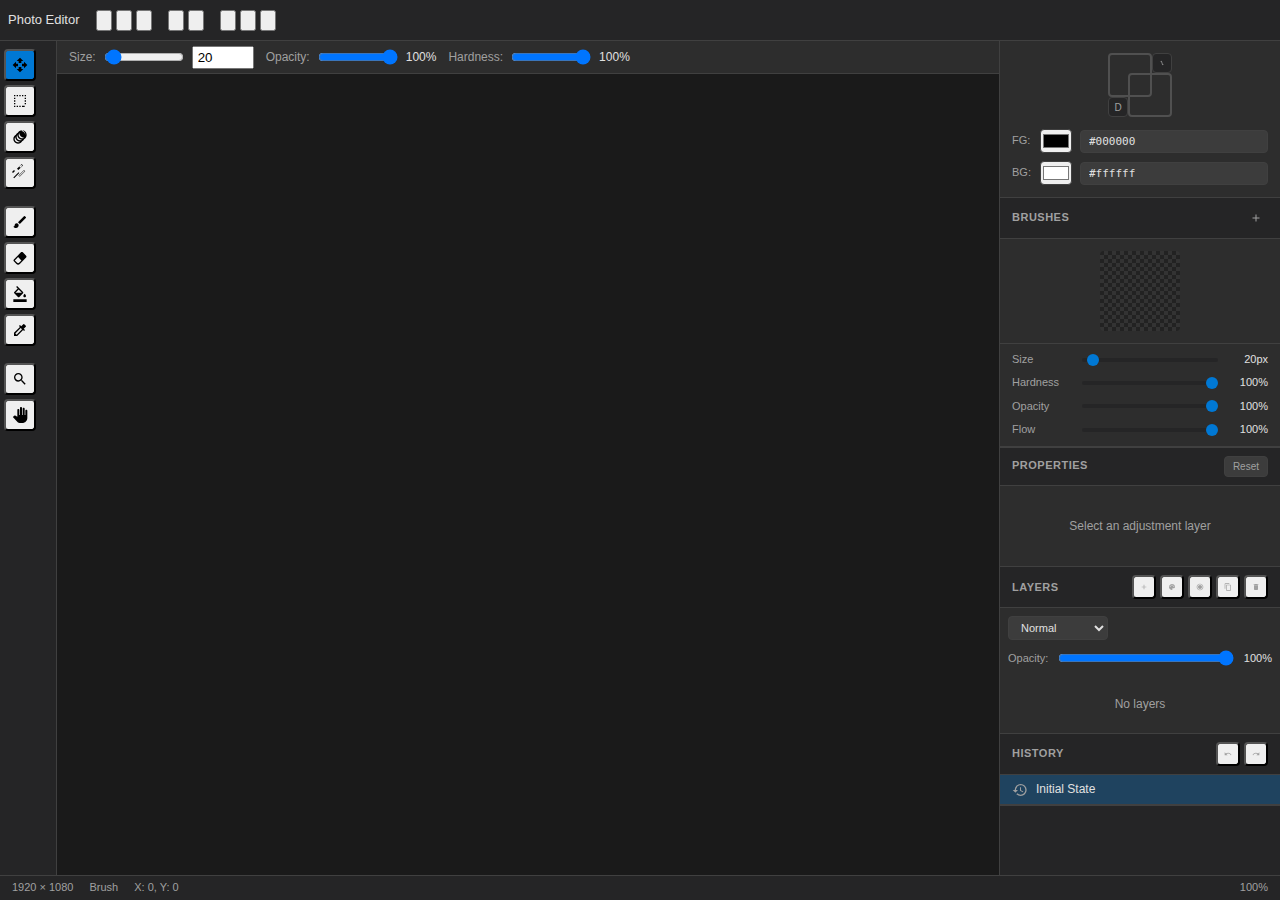
<file: index.html>
<!DOCTYPE html>
<html lang="en">
<head>
  <meta charset="UTF-8">
  <meta name="viewport" content="width=device-width, initial-scale=1.0, maximum-scale=1.0, user-scalable=no">
  <meta name="description" content="Professional-grade image editor in your browser">
  <meta name="theme-color" content="#1a1a1a">
  <meta name="color-scheme" content="dark">

  <!-- PWA Meta Tags -->
  <meta name="mobile-web-app-capable" content="yes">
  <meta name="apple-mobile-web-app-capable" content="yes">
  <meta name="apple-mobile-web-app-status-bar-style" content="black-translucent">
  <meta name="apple-mobile-web-app-title" content="Photo Editor">
  <meta name="application-name" content="Photo Editor">
  <meta name="msapplication-TileColor" content="#1a1a1a">

  <title>Photo Editor</title>

  <!-- PWA Manifest -->
  <link rel="manifest" href="/manifest.json">

  <!-- Icons -->
  <link rel="icon" type="image/png" sizes="32x32" href="/assets/icons/icon-32.png">
  <link rel="icon" type="image/png" sizes="16x16" href="/assets/icons/icon-16.png">
  <link rel="apple-touch-icon" href="/assets/icons/icon-192.png">

  <!-- Stylesheets -->
  <link rel="stylesheet" href="styles/main.css">
  <link rel="stylesheet" href="styles/themes/dark.css">

  <!-- Preload critical resources -->
  <link rel="modulepreload" href="src/main.js">
  <link rel="modulepreload" href="src/core/store.js">
  <link rel="modulepreload" href="src/core/event-bus.js">
</head>
<body>
  <app-shell></app-shell>

  <script type="module" src="src/main.js"></script>

  <!-- Service Worker Registration -->
  <script>
    // Register service worker for offline support
    if ('serviceWorker' in navigator) {
      window.addEventListener('load', async () => {
        try {
          const registration = await navigator.serviceWorker.register('/sw.js', {
            scope: '/'
          });

          console.log('Service Worker registered:', registration.scope);

          // Handle updates
          registration.addEventListener('updatefound', () => {
            const newWorker = registration.installing;
            console.log('Service Worker update found');

            newWorker.addEventListener('statechange', () => {
              if (newWorker.state === 'installed' && navigator.serviceWorker.controller) {
                // New content available, show update notification
                showUpdateNotification();
              }
            });
          });
        } catch (error) {
          console.error('Service Worker registration failed:', error);
        }
      });

      // Handle controller change (new SW activated)
      navigator.serviceWorker.addEventListener('controllerchange', () => {
        console.log('New Service Worker activated');
      });
    }

    // Show update notification
    function showUpdateNotification() {
      const notification = document.createElement('div');
      notification.className = 'update-notification';
      notification.innerHTML = `
        <span>A new version is available!</span>
        <button onclick="location.reload()">Refresh</button>
        <button onclick="this.parentElement.remove()">Dismiss</button>
      `;
      notification.style.cssText = `
        position: fixed;
        bottom: 20px;
        left: 50%;
        transform: translateX(-50%);
        background: #3b82f6;
        color: white;
        padding: 12px 20px;
        border-radius: 8px;
        display: flex;
        align-items: center;
        gap: 12px;
        z-index: 10000;
        box-shadow: 0 4px 12px rgba(0,0,0,0.3);
        font-family: system-ui, sans-serif;
        font-size: 14px;
      `;
      const buttons = notification.querySelectorAll('button');
      buttons.forEach(btn => {
        btn.style.cssText = `
          background: rgba(255,255,255,0.2);
          border: none;
          color: white;
          padding: 6px 12px;
          border-radius: 4px;
          cursor: pointer;
          font-size: 13px;
        `;
      });
      document.body.appendChild(notification);
    }

    // Handle online/offline status
    window.addEventListener('online', () => {
      document.body.classList.remove('offline');
      console.log('Back online');
    });

    window.addEventListener('offline', () => {
      document.body.classList.add('offline');
      console.log('Gone offline');
    });

    // Request persistent storage on first visit
    if (navigator.storage && navigator.storage.persist) {
      navigator.storage.persisted().then(persisted => {
        if (!persisted) {
          // Only request after user interaction
          document.addEventListener('click', async function requestPersist() {
            const granted = await navigator.storage.persist();
            console.log('Persistent storage:', granted ? 'granted' : 'denied');
            document.removeEventListener('click', requestPersist);
          }, { once: true });
        }
      });
    }
  </script>
</body>
</html>
</file>
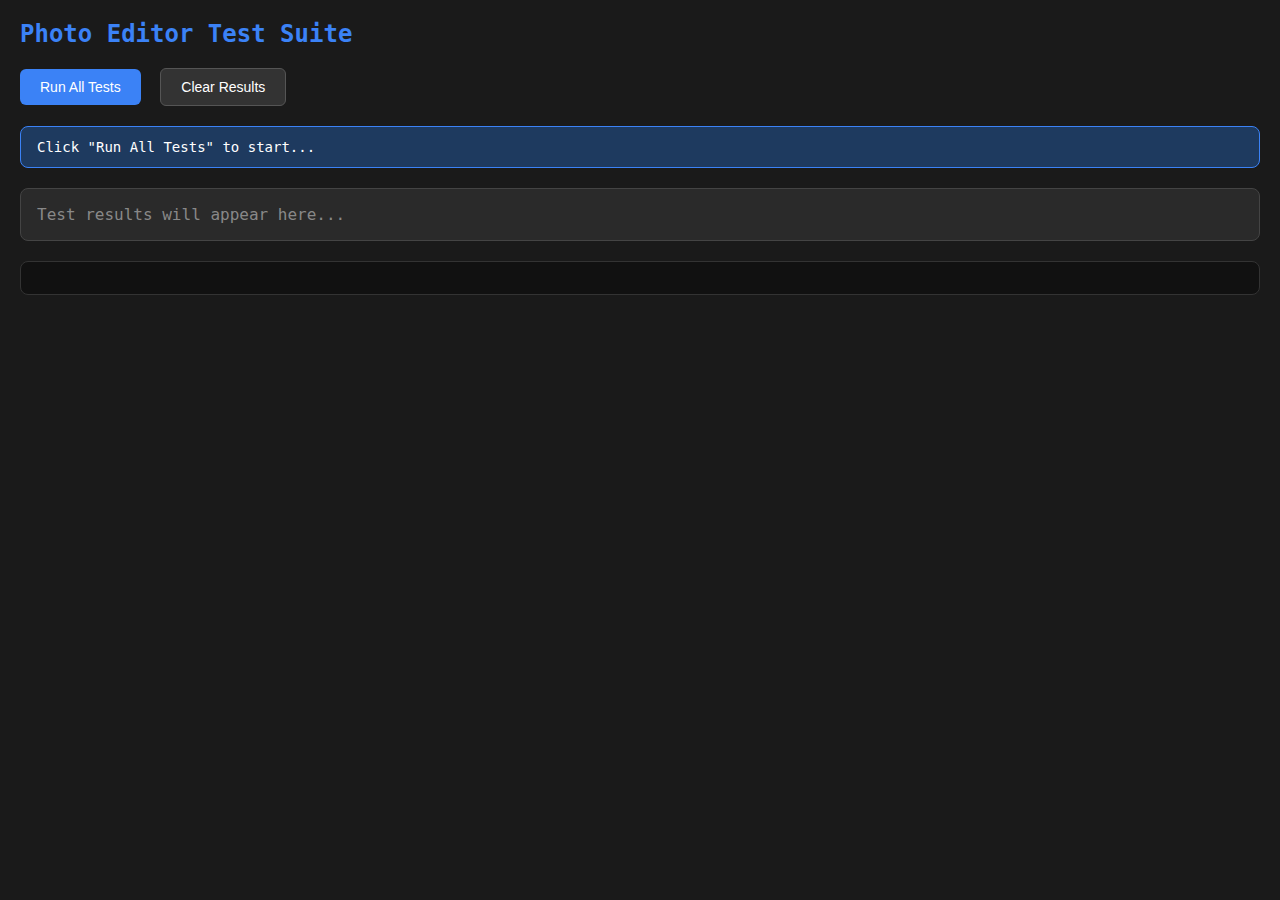
<file: tests/index.html>
<!DOCTYPE html>
<html lang="en">
<head>
  <meta charset="UTF-8">
  <meta name="viewport" content="width=device-width, initial-scale=1.0">
  <title>Photo Editor - Test Suite</title>
  <style>
    * {
      margin: 0;
      padding: 0;
      box-sizing: border-box;
    }

    body {
      font-family: -apple-system, BlinkMacSystemFont, 'Segoe UI', Roboto, monospace;
      background: #1a1a1a;
      color: #fff;
      padding: 20px;
      min-height: 100vh;
    }

    h1 {
      font-size: 24px;
      margin-bottom: 20px;
      color: #3b82f6;
    }

    .status {
      padding: 12px 16px;
      border-radius: 8px;
      margin-bottom: 20px;
      font-size: 14px;
    }

    .status.running {
      background: #1e3a5f;
      border: 1px solid #3b82f6;
    }

    .status.success {
      background: #14532d;
      border: 1px solid #22c55e;
    }

    .status.failure {
      background: #450a0a;
      border: 1px solid #ef4444;
    }

    .results {
      background: #2a2a2a;
      border: 1px solid #444;
      border-radius: 8px;
      padding: 16px;
      overflow: auto;
      max-height: 70vh;
    }

    .suite {
      margin-bottom: 20px;
    }

    .suite-name {
      font-size: 16px;
      font-weight: 600;
      color: #60a5fa;
      margin-bottom: 8px;
      padding-bottom: 4px;
      border-bottom: 1px solid #444;
    }

    .test {
      padding: 4px 0;
      font-size: 13px;
      display: flex;
      align-items: center;
      gap: 8px;
    }

    .test.passed {
      color: #22c55e;
    }

    .test.failed {
      color: #ef4444;
    }

    .test-icon {
      width: 16px;
    }

    .error-details {
      background: #450a0a;
      padding: 8px 12px;
      margin: 4px 0 4px 24px;
      border-radius: 4px;
      font-size: 11px;
      color: #fca5a5;
      white-space: pre-wrap;
    }

    .summary {
      display: flex;
      gap: 20px;
      margin-top: 20px;
      padding-top: 16px;
      border-top: 1px solid #444;
      font-size: 14px;
    }

    .summary-item {
      display: flex;
      align-items: center;
      gap: 6px;
    }

    .summary-count {
      font-size: 20px;
      font-weight: 600;
    }

    .summary-count.passed { color: #22c55e; }
    .summary-count.failed { color: #ef4444; }
    .summary-count.total { color: #60a5fa; }

    #console-output {
      background: #111;
      border: 1px solid #333;
      border-radius: 8px;
      padding: 16px;
      margin-top: 20px;
      font-family: monospace;
      font-size: 12px;
      max-height: 300px;
      overflow: auto;
      white-space: pre-wrap;
    }

    .action-buttons {
      margin-bottom: 20px;
    }

    .btn {
      padding: 10px 20px;
      border-radius: 6px;
      border: none;
      cursor: pointer;
      font-size: 14px;
      font-weight: 500;
      margin-right: 10px;
    }

    .btn-primary {
      background: #3b82f6;
      color: white;
    }

    .btn-primary:hover {
      background: #2563eb;
    }

    .btn-secondary {
      background: #333;
      color: #fff;
      border: 1px solid #555;
    }

    .btn-secondary:hover {
      background: #444;
    }
  </style>
</head>
<body>
  <h1>Photo Editor Test Suite</h1>

  <div class="action-buttons">
    <button class="btn btn-primary" id="run-tests">Run All Tests</button>
    <button class="btn btn-secondary" id="clear-results">Clear Results</button>
  </div>

  <div class="status running" id="status">
    Click "Run All Tests" to start...
  </div>

  <div class="results" id="results">
    <div style="color: #888;">Test results will appear here...</div>
  </div>

  <div id="console-output"></div>

  <script type="module">
    import { TestRunner, assert } from './test-runner.js';

    // Capture console output
    const consoleOutput = document.getElementById('console-output');
    const originalLog = console.log;
    console.log = (...args) => {
      originalLog(...args);
      consoleOutput.textContent += args.join(' ') + '\n';
      consoleOutput.scrollTop = consoleOutput.scrollHeight;
    };

    // Import all test modules
    async function loadTests() {
      const modules = await Promise.all([
        import('./core.test.js'),
        import('./document.test.js'),
        import('./tools.test.js'),
        import('./storage.test.js')
      ]);
      return modules.map(m => Object.values(m)[0]);
    }

    // Display results in UI
    function displayResults(allResults) {
      const resultsEl = document.getElementById('results');
      const statusEl = document.getElementById('status');

      let html = '';
      let totalPassed = 0;
      let totalFailed = 0;

      for (const { runner, results } of allResults) {
        for (const suite of runner.suites) {
          html += `<div class="suite">`;
          html += `<div class="suite-name">${suite.name}</div>`;

          for (const test of suite.tests) {
            const error = results.errors.find(
              e => e.suite === suite.name && e.test === test.description
            );
            const status = error ? 'failed' : 'passed';
            const icon = error ? '❌' : '✅';

            html += `<div class="test ${status}">`;
            html += `<span class="test-icon">${icon}</span>`;
            html += `<span>${test.description}</span>`;
            html += `</div>`;

            if (error) {
              html += `<div class="error-details">${error.error}</div>`;
            }
          }

          html += `</div>`;
        }

        totalPassed += results.passed;
        totalFailed += results.failed;
      }

      // Summary
      html += `<div class="summary">`;
      html += `<div class="summary-item"><span class="summary-count total">${totalPassed + totalFailed}</span> Total</div>`;
      html += `<div class="summary-item"><span class="summary-count passed">${totalPassed}</span> Passed</div>`;
      html += `<div class="summary-item"><span class="summary-count failed">${totalFailed}</span> Failed</div>`;
      html += `</div>`;

      resultsEl.innerHTML = html;

      // Update status
      if (totalFailed === 0) {
        statusEl.className = 'status success';
        statusEl.textContent = `✅ All ${totalPassed} tests passed!`;
      } else {
        statusEl.className = 'status failure';
        statusEl.textContent = `❌ ${totalFailed} of ${totalPassed + totalFailed} tests failed`;
      }
    }

    // Run all tests
    async function runAllTests() {
      const statusEl = document.getElementById('status');
      const resultsEl = document.getElementById('results');

      statusEl.className = 'status running';
      statusEl.textContent = 'Running tests...';
      resultsEl.innerHTML = '<div style="color: #888;">Loading test modules...</div>';
      consoleOutput.textContent = '';

      try {
        const runners = await loadTests();
        const allResults = [];

        for (const runner of runners) {
          const results = await runner.run();
          allResults.push({ runner, results });
        }

        displayResults(allResults);
      } catch (error) {
        statusEl.className = 'status failure';
        statusEl.textContent = `Error loading tests: ${error.message}`;
        console.error(error);
      }
    }

    // Event listeners
    document.getElementById('run-tests').addEventListener('click', runAllTests);
    document.getElementById('clear-results').addEventListener('click', () => {
      document.getElementById('results').innerHTML = '<div style="color: #888;">Test results will appear here...</div>';
      document.getElementById('status').className = 'status running';
      document.getElementById('status').textContent = 'Click "Run All Tests" to start...';
      consoleOutput.textContent = '';
    });
  </script>
</body>
</html>
</file>
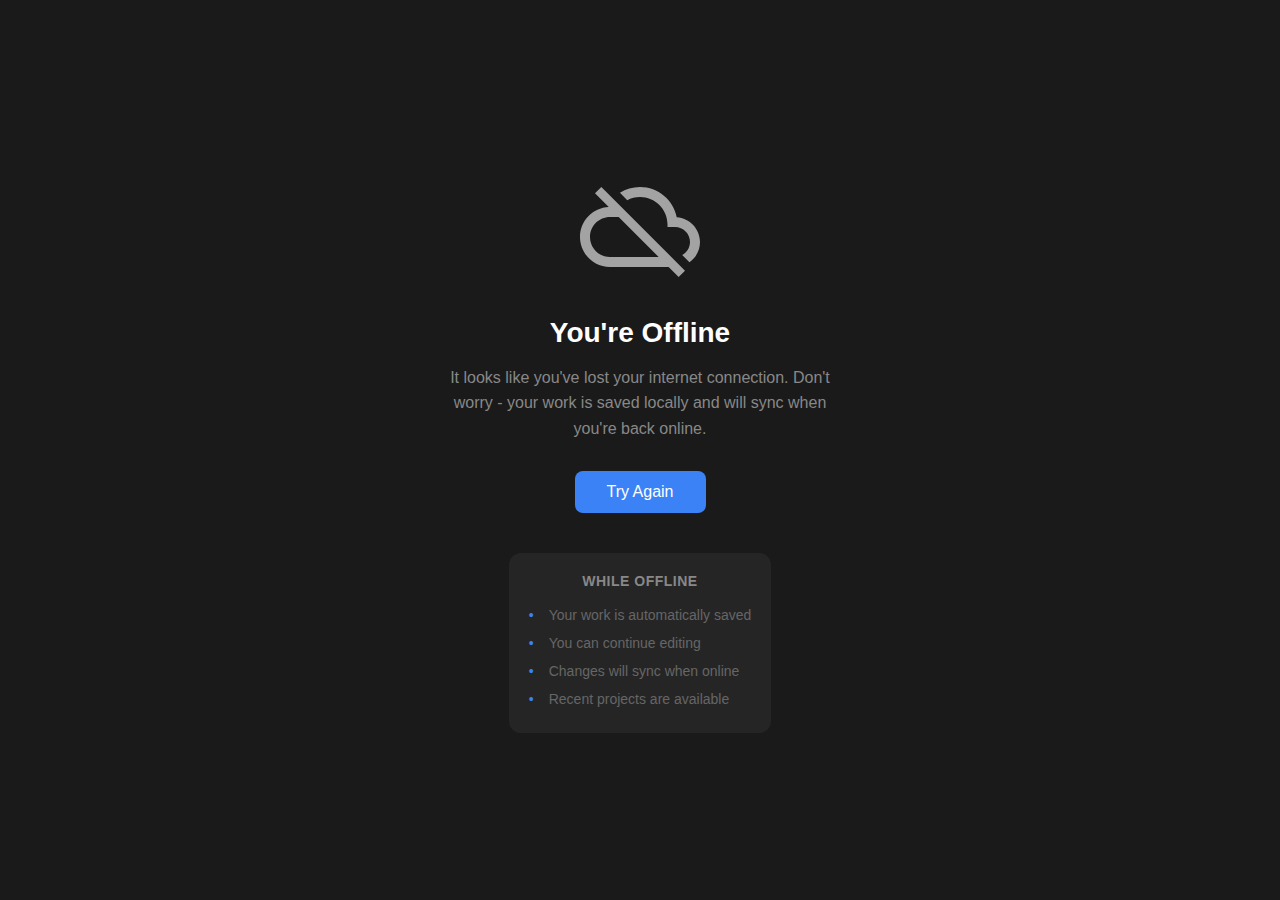
<file: offline.html>
<!DOCTYPE html>
<html lang="en">
<head>
  <meta charset="UTF-8">
  <meta name="viewport" content="width=device-width, initial-scale=1.0">
  <title>Photo Editor - Offline</title>
  <style>
    * {
      margin: 0;
      padding: 0;
      box-sizing: border-box;
    }

    body {
      font-family: -apple-system, BlinkMacSystemFont, 'Segoe UI', Roboto, Oxygen, Ubuntu, sans-serif;
      background: #1a1a1a;
      color: #fff;
      min-height: 100vh;
      display: flex;
      flex-direction: column;
      align-items: center;
      justify-content: center;
      padding: 20px;
      text-align: center;
    }

    .offline-icon {
      width: 120px;
      height: 120px;
      margin-bottom: 30px;
      opacity: 0.6;
    }

    .offline-icon svg {
      width: 100%;
      height: 100%;
      fill: currentColor;
    }

    h1 {
      font-size: 28px;
      font-weight: 600;
      margin-bottom: 16px;
      color: #fff;
    }

    p {
      font-size: 16px;
      color: #888;
      max-width: 400px;
      line-height: 1.6;
      margin-bottom: 30px;
    }

    .retry-btn {
      background: #3b82f6;
      color: white;
      border: none;
      padding: 12px 32px;
      border-radius: 8px;
      font-size: 16px;
      font-weight: 500;
      cursor: pointer;
      transition: background 0.2s;
    }

    .retry-btn:hover {
      background: #2563eb;
    }

    .offline-tips {
      margin-top: 40px;
      padding: 20px;
      background: rgba(255, 255, 255, 0.05);
      border-radius: 12px;
      max-width: 400px;
    }

    .offline-tips h3 {
      font-size: 14px;
      font-weight: 600;
      color: #888;
      margin-bottom: 12px;
      text-transform: uppercase;
      letter-spacing: 0.5px;
    }

    .offline-tips ul {
      list-style: none;
      text-align: left;
    }

    .offline-tips li {
      font-size: 14px;
      color: #666;
      padding: 6px 0;
      padding-left: 20px;
      position: relative;
    }

    .offline-tips li::before {
      content: "•";
      position: absolute;
      left: 0;
      color: #3b82f6;
    }
  </style>
</head>
<body>
  <div class="offline-icon">
    <svg viewBox="0 0 24 24">
      <path d="M19.35 10.04C18.67 6.59 15.64 4 12 4c-1.48 0-2.85.43-4.01 1.17l1.46 1.46C10.21 6.23 11.08 6 12 6c3.04 0 5.5 2.46 5.5 5.5v.5H19c1.66 0 3 1.34 3 3 0 1.13-.64 2.11-1.56 2.62l1.45 1.45C23.16 18.16 24 16.68 24 15c0-2.64-2.05-4.78-4.65-4.96zM3 5.27l2.75 2.74C2.56 8.15 0 10.77 0 14c0 3.31 2.69 6 6 6h11.73l2 2L21 20.73 4.27 4 3 5.27zM7.73 10l8 8H6c-2.21 0-4-1.79-4-4s1.79-4 4-4h1.73z"/>
    </svg>
  </div>

  <h1>You're Offline</h1>
  <p>
    It looks like you've lost your internet connection.
    Don't worry - your work is saved locally and will sync when you're back online.
  </p>

  <button class="retry-btn" onclick="location.reload()">
    Try Again
  </button>

  <div class="offline-tips">
    <h3>While Offline</h3>
    <ul>
      <li>Your work is automatically saved</li>
      <li>You can continue editing</li>
      <li>Changes will sync when online</li>
      <li>Recent projects are available</li>
    </ul>
  </div>

  <script>
    // Automatically reload when back online
    window.addEventListener('online', () => {
      location.reload();
    });
  </script>
</body>
</html>
</file>
<file: styles/themes/dark.css>
/* Dark theme - default */
:root {
  /* Backgrounds */
  --bg-primary: #1e1e1e;
  --bg-secondary: #252526;
  --bg-panel: #2d2d2d;
  --bg-input: #3c3c3c;
  --bg-hover: rgba(255, 255, 255, 0.1);
  --bg-active: rgba(255, 255, 255, 0.15);
  --bg-tooltip: #454545;
  --bg-canvas: #1a1a1a;

  /* Text */
  --text-primary: #e0e0e0;
  --text-secondary: #a0a0a0;
  --text-disabled: #666666;

  /* Borders */
  --border-color: #404040;
  --border-light: #505050;

  /* Accent */
  --accent-color: #0078d4;
  --accent-hover: #1084d8;
  --accent-active: #006cbd;

  /* Status */
  --color-success: #4caf50;
  --color-warning: #ff9800;
  --color-error: #f44336;

  /* Layers panel */
  --layer-selected: rgba(0, 120, 212, 0.3);
  --layer-hover: rgba(255, 255, 255, 0.05);

  /* Selection */
  --selection-color: rgba(0, 120, 212, 0.4);
  --marching-ants-color: #ffffff;

  /* Shadows */
  --shadow-sm: 0 1px 2px rgba(0, 0, 0, 0.3);
  --shadow-md: 0 4px 8px rgba(0, 0, 0, 0.4);
  --shadow-lg: 0 8px 16px rgba(0, 0, 0, 0.5);

  /* Panel sizes */
  --toolbar-height: 40px;
  --left-panel-width: 48px;
  --right-panel-width: 280px;
  --status-bar-height: 24px;
}
</file>
<file: styles/main.css>
/* Reset and base styles */
*, *::before, *::after {
  box-sizing: border-box;
  margin: 0;
  padding: 0;
}

html, body {
  height: 100%;
  overflow: hidden;
  font-family: -apple-system, BlinkMacSystemFont, 'Segoe UI', Roboto, Oxygen, Ubuntu, sans-serif;
  font-size: 13px;
  line-height: 1.4;
}

body {
  background: var(--bg-primary);
  color: var(--text-primary);
}

/* Scrollbar styling */
::-webkit-scrollbar {
  width: 8px;
  height: 8px;
}

::-webkit-scrollbar-track {
  background: var(--bg-secondary);
}

::-webkit-scrollbar-thumb {
  background: var(--border-color);
  border-radius: 4px;
}

::-webkit-scrollbar-thumb:hover {
  background: var(--text-secondary);
}

/* Focus styles */
:focus-visible {
  outline: 2px solid var(--accent-color);
  outline-offset: 2px;
}

/* Utility classes */
.visually-hidden {
  position: absolute;
  width: 1px;
  height: 1px;
  padding: 0;
  margin: -1px;
  overflow: hidden;
  clip: rect(0, 0, 0, 0);
  white-space: nowrap;
  border: 0;
}

/* Button reset */
button {
  font: inherit;
  color: inherit;
  background: none;
  border: none;
  cursor: pointer;
}

button:disabled {
  cursor: not-allowed;
  opacity: 0.5;
}

/* Input reset */
input, select, textarea {
  font: inherit;
  color: inherit;
  background: var(--bg-input);
  border: 1px solid var(--border-color);
  border-radius: 4px;
  padding: 4px 8px;
}

input:focus, select:focus, textarea:focus {
  border-color: var(--accent-color);
  outline: none;
}

/* Common component styles */
.panel {
  background: var(--bg-panel);
  border: 1px solid var(--border-color);
  border-radius: 4px;
}

.panel-header {
  display: flex;
  align-items: center;
  justify-content: space-between;
  padding: 8px 12px;
  border-bottom: 1px solid var(--border-color);
  font-weight: 500;
  font-size: 12px;
  text-transform: uppercase;
  letter-spacing: 0.5px;
  color: var(--text-secondary);
}

.panel-content {
  padding: 8px;
}

/* Icon button */
.icon-btn {
  display: flex;
  align-items: center;
  justify-content: center;
  width: 28px;
  height: 28px;
  border-radius: 4px;
  transition: background-color 0.15s;
}

.icon-btn:hover {
  background: var(--bg-hover);
}

.icon-btn.active {
  background: var(--accent-color);
  color: white;
}

.icon-btn svg {
  width: 18px;
  height: 18px;
}

/* Separator */
.separator {
  width: 1px;
  height: 20px;
  background: var(--border-color);
  margin: 0 8px;
}

/* Tooltip */
[data-tooltip] {
  position: relative;
}

[data-tooltip]::after {
  content: attr(data-tooltip);
  position: absolute;
  bottom: 100%;
  left: 50%;
  transform: translateX(-50%);
  padding: 4px 8px;
  background: var(--bg-tooltip);
  color: var(--text-primary);
  font-size: 11px;
  white-space: nowrap;
  border-radius: 4px;
  opacity: 0;
  pointer-events: none;
  transition: opacity 0.15s;
  z-index: 1000;
}

[data-tooltip]:hover::after {
  opacity: 1;
}
</file>
